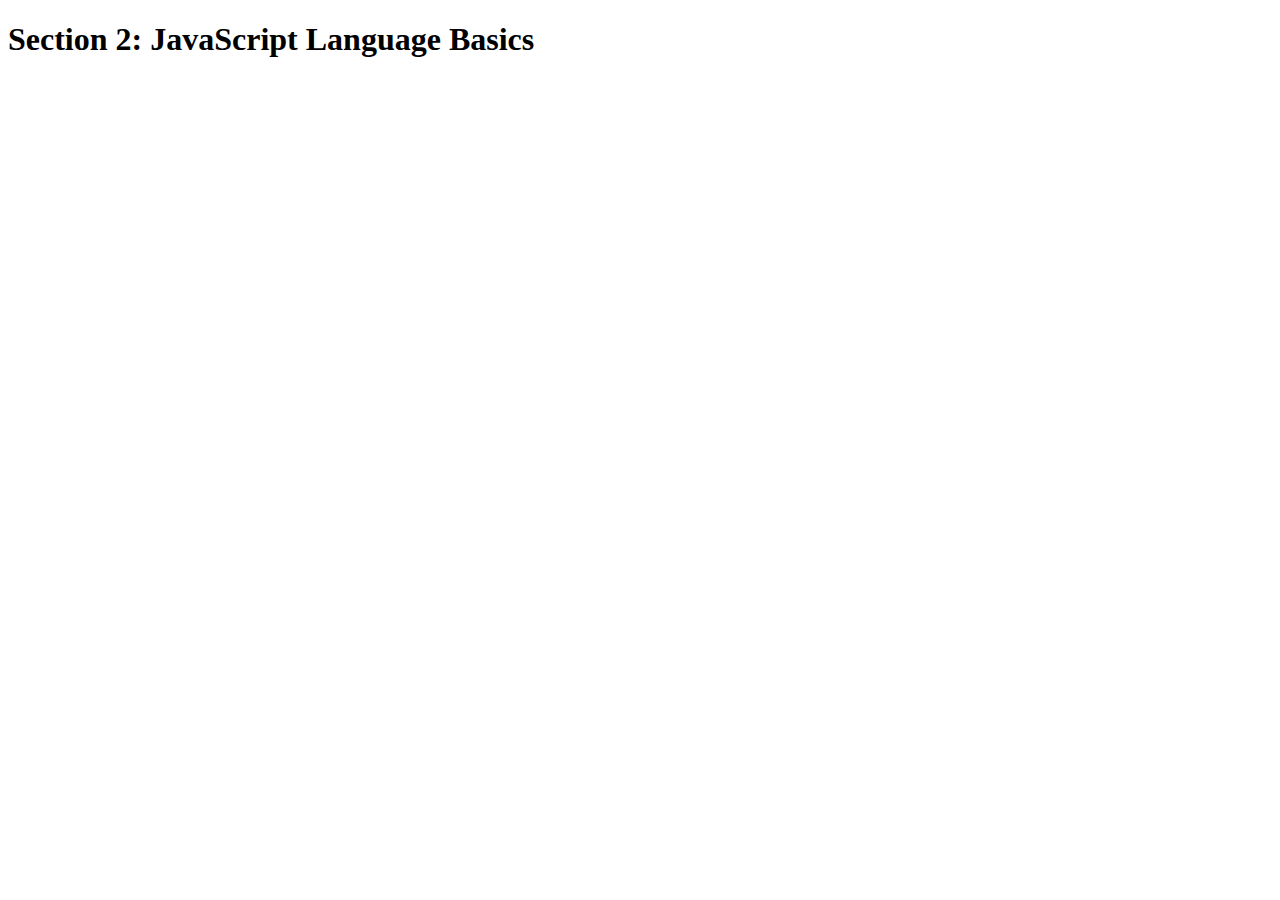
<file: complete-javascript-course/2-JS-basics/final/index.html>
<!DOCTYPE html>
<html lang="en">
    <head>
        <meta charset="UTF-8">
        <title>Section 2: JavaScript Language Basics</title>
    </head>

    <body>
        <h1>Section 2: JavaScript Language Basics</h1>
    </body>
    
    <script src="script.js"></script>
</html>
</file>
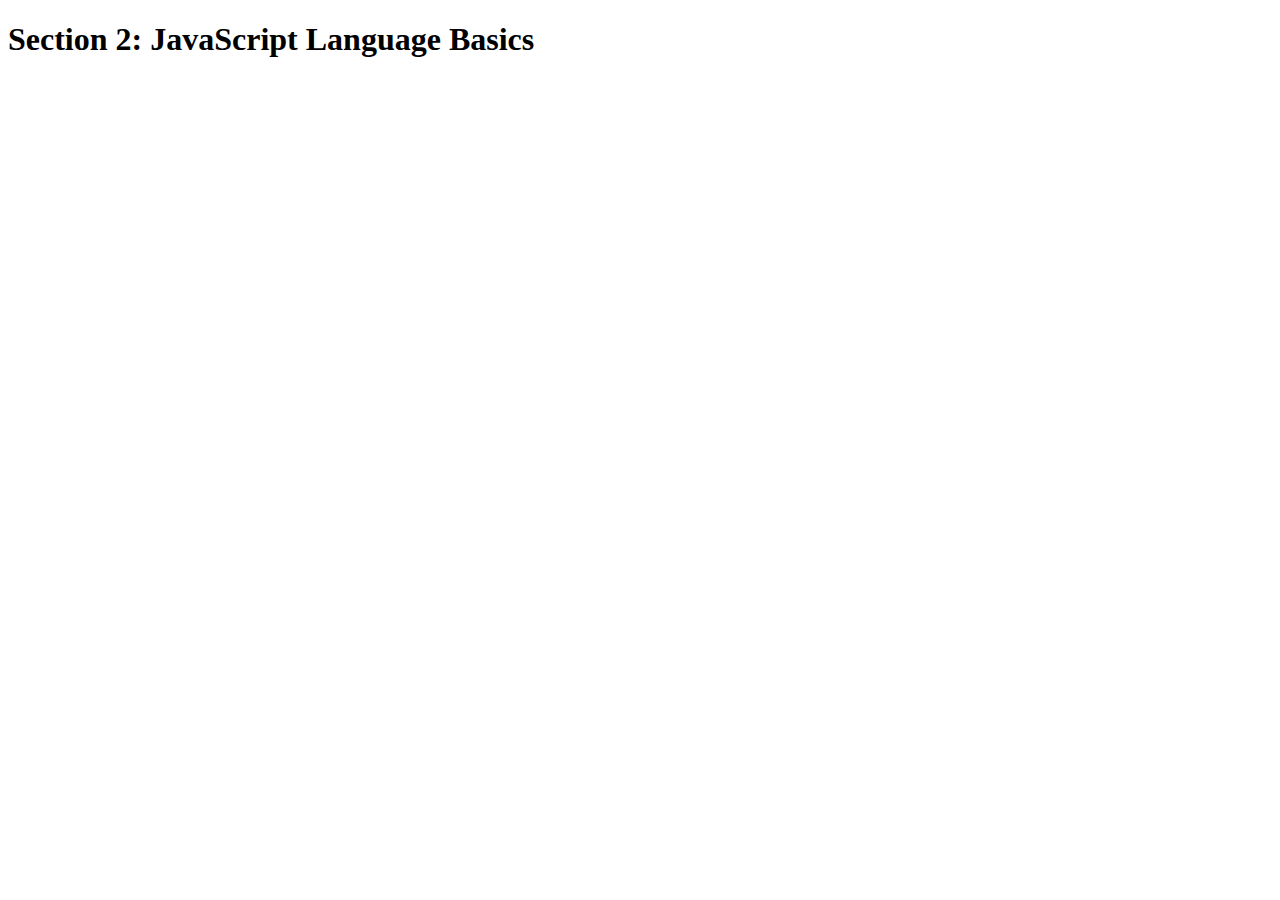
<file: complete-javascript-course/2-JS-basics/starter/index.html>
<!DOCTYPE html>
<html lang="en">
    <head>
        <meta charset="UTF-8">
        <title>Section 2: JavaScript Language Basics</title>
    </head>

    <body>
        <h1>Section 2: JavaScript Language Basics</h1>
    </body>
</html>
</file>
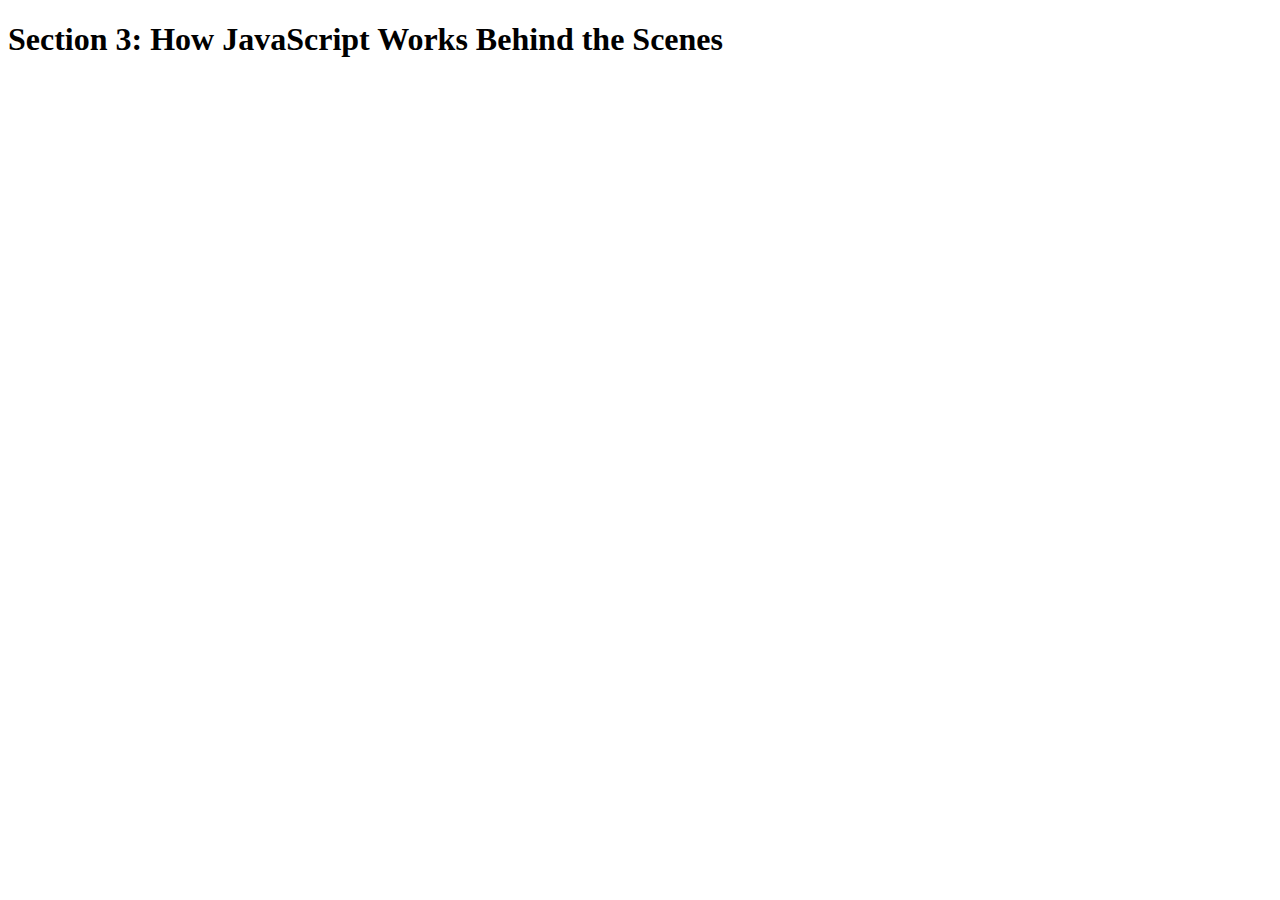
<file: complete-javascript-course/3-how-JS-works/final/index.html>
<!DOCTYPE html>
<html lang="en">
    <head>
        <meta charset="UTF-8">
        <title>Section 3: How JavaScript Works Behind the Scenes</title>
    </head>

    <body>
        <h1>Section 3: How JavaScript Works Behind the Scenes</h1>
        <script src="script.js"></script>
    </body>
</html>
</file>
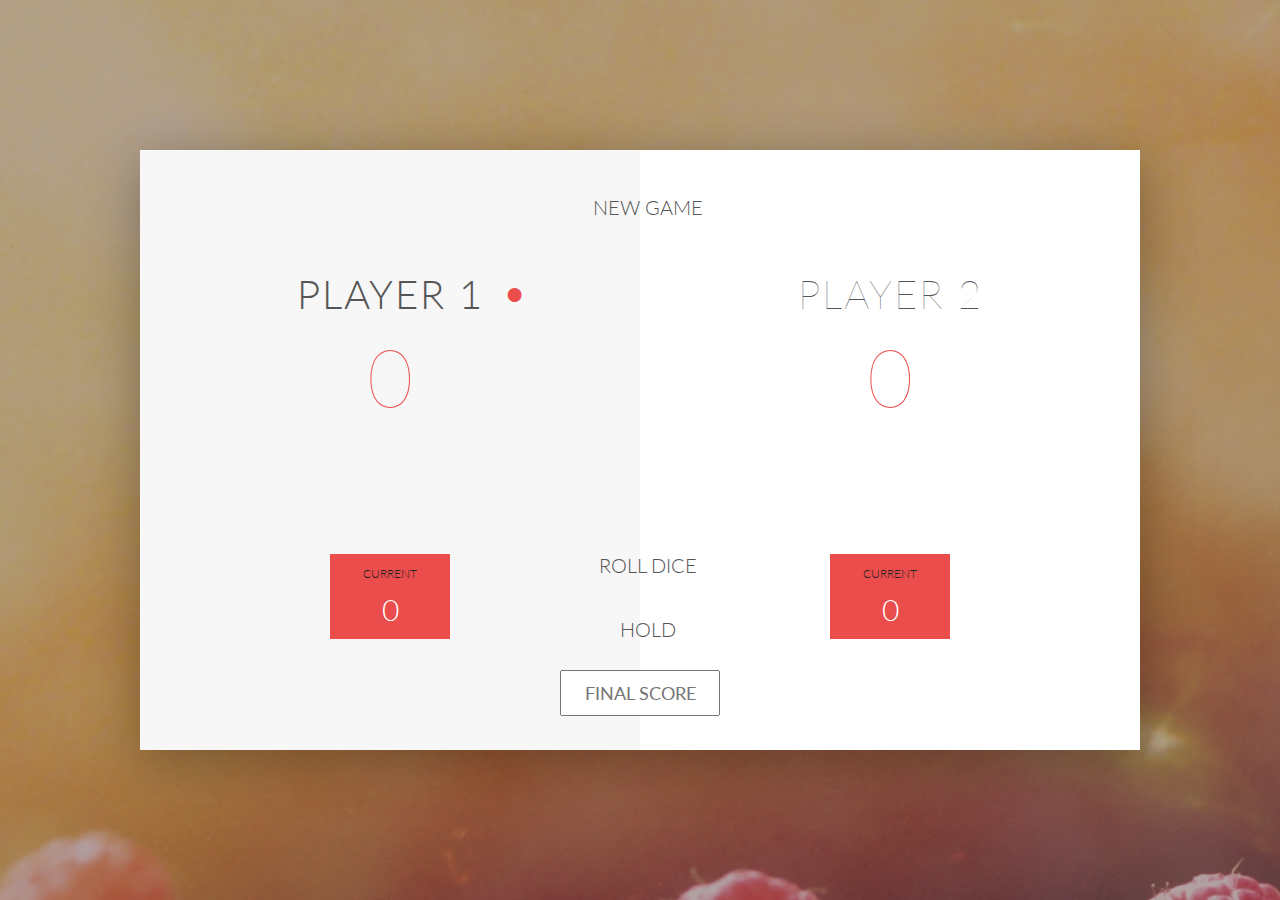
<file: complete-javascript-course/4-DOM-pig-game/challenge/index.html>
<!DOCTYPE html>
<html lang="en">
    <head>
        <meta charset="UTF-8">
        <link href="https://fonts.googleapis.com/css?family=Lato:100,300,600" rel="stylesheet" type="text/css">
        <link href="http://code.ionicframework.com/ionicons/2.0.1/css/ionicons.min.css" rel="stylesheet" type="text/css">
        <link type="text/css" rel="stylesheet" href="style.css">
        
        <title>Pig Game</title>
    </head>

    <body>
        <div class="wrapper clearfix">
            <div class="player-0-panel active">
                <div class="player-name" id="name-0">Player 1</div>
                <div class="player-score" id="score-0">43</div>
                <div class="player-current-box">
                    <div class="player-current-label">Current</div>
                    <div class="player-current-score" id="current-0">11</div>
                </div>
            </div>
            
            <div class="player-1-panel">
                <div class="player-name" id="name-1">Player 2</div>
                <div class="player-score" id="score-1">72</div>
                <div class="player-current-box">
                    <div class="player-current-label">Current</div>
                    <div class="player-current-score" id="current-1">0</div>
                </div>
            </div>
            
            <button class="btn-new"><i class="ion-ios-plus-outline"></i>New game</button>
            <button class="btn-roll"><i class="ion-ios-loop"></i>Roll dice</button>
            <button class="btn-hold"><i class="ion-ios-download-outline"></i>Hold</button>
            
            <input type="text" placeholder="Final Score" class="final-score">

            <img src="dice-5.png" alt="Dice" class="dice" id="dice-1">
            <img src="dice-5.png" alt="Dice" class="dice" id="dice-2">
        </div>
        
        <script src="app.js"></script>
    </body>
</html>
</file>
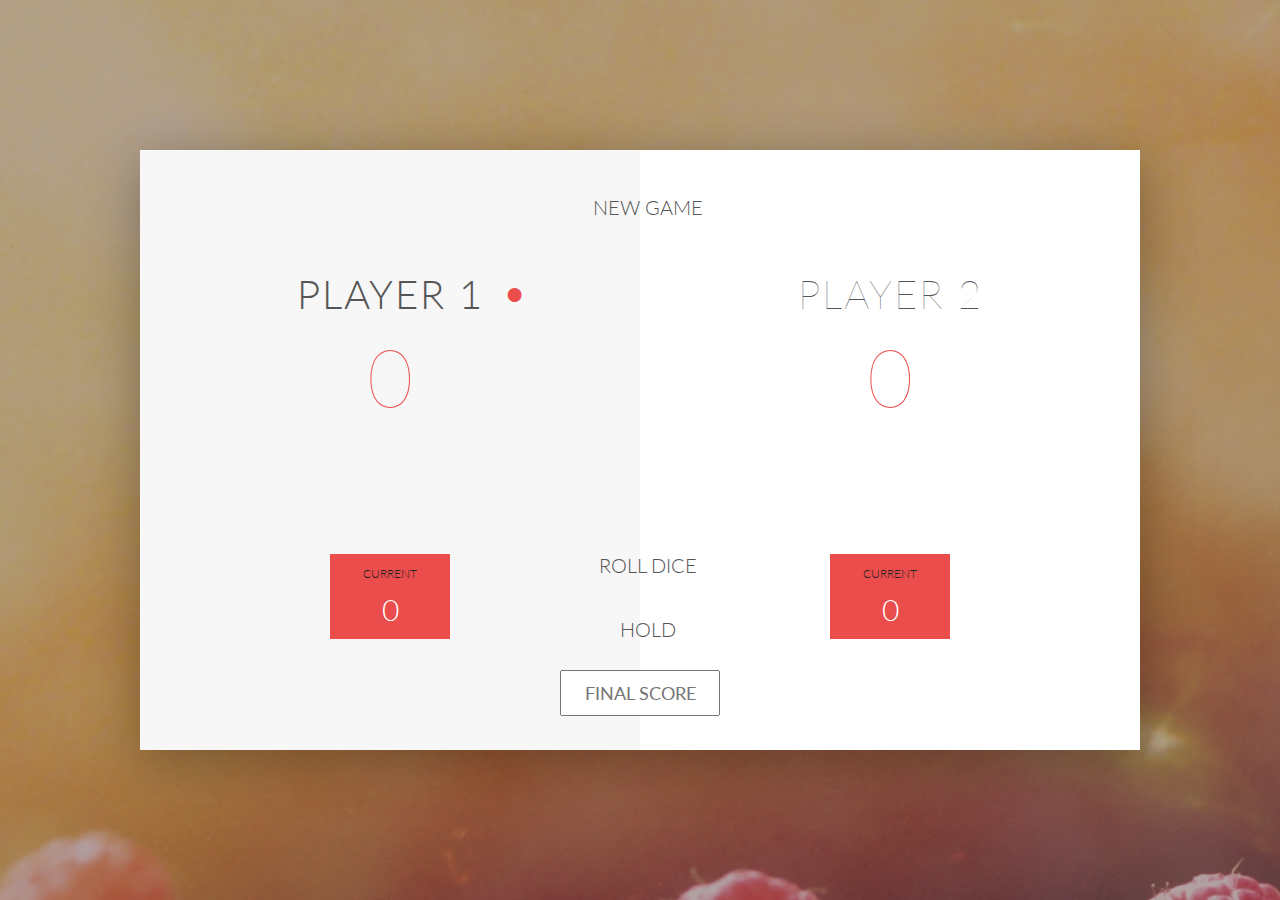
<file: complete-javascript-course/4-DOM-pig-game/final/index.html>
<!DOCTYPE html>
<html lang="en">
    <head>
        <meta charset="UTF-8">
        <link href="https://fonts.googleapis.com/css?family=Lato:100,300,600" rel="stylesheet" type="text/css">
        <link href="http://code.ionicframework.com/ionicons/2.0.1/css/ionicons.min.css" rel="stylesheet" type="text/css">
        <link type="text/css" rel="stylesheet" href="style.css">
        
        <title>Pig Game</title>
    </head>

    <body>
        <div class="wrapper clearfix">
            <div class="player-0-panel active">
                <div class="player-name" id="name-0">Player 1</div>
                <div class="player-score" id="score-0">43</div>
                <div class="player-current-box">
                    <div class="player-current-label">Current</div>
                    <div class="player-current-score" id="current-0">11</div>
                </div>
            </div>
            
            <div class="player-1-panel">
                <div class="player-name" id="name-1">Player 2</div>
                <div class="player-score" id="score-1">72</div>
                <div class="player-current-box">
                    <div class="player-current-label">Current</div>
                    <div class="player-current-score" id="current-1">0</div>
                </div>
            </div>
            
            <button class="btn-new"><i class="ion-ios-plus-outline"></i>New game</button>
            <button class="btn-roll"><i class="ion-ios-loop"></i>Roll dice</button>
            <button class="btn-hold"><i class="ion-ios-download-outline"></i>Hold</button>
            
            <input type="text" placeholder="Final score" class="final-score">
            
            <img src="dice-5.png" alt="Dice" class="dice" id="dice-1">
            <img src="dice-5.png" alt="Dice" class="dice" id="dice-2">
        </div>
        
        <!--<script src="app.js"></script>-->
        <script src="challenges.js"></script>
    </body>
</html>
</file>
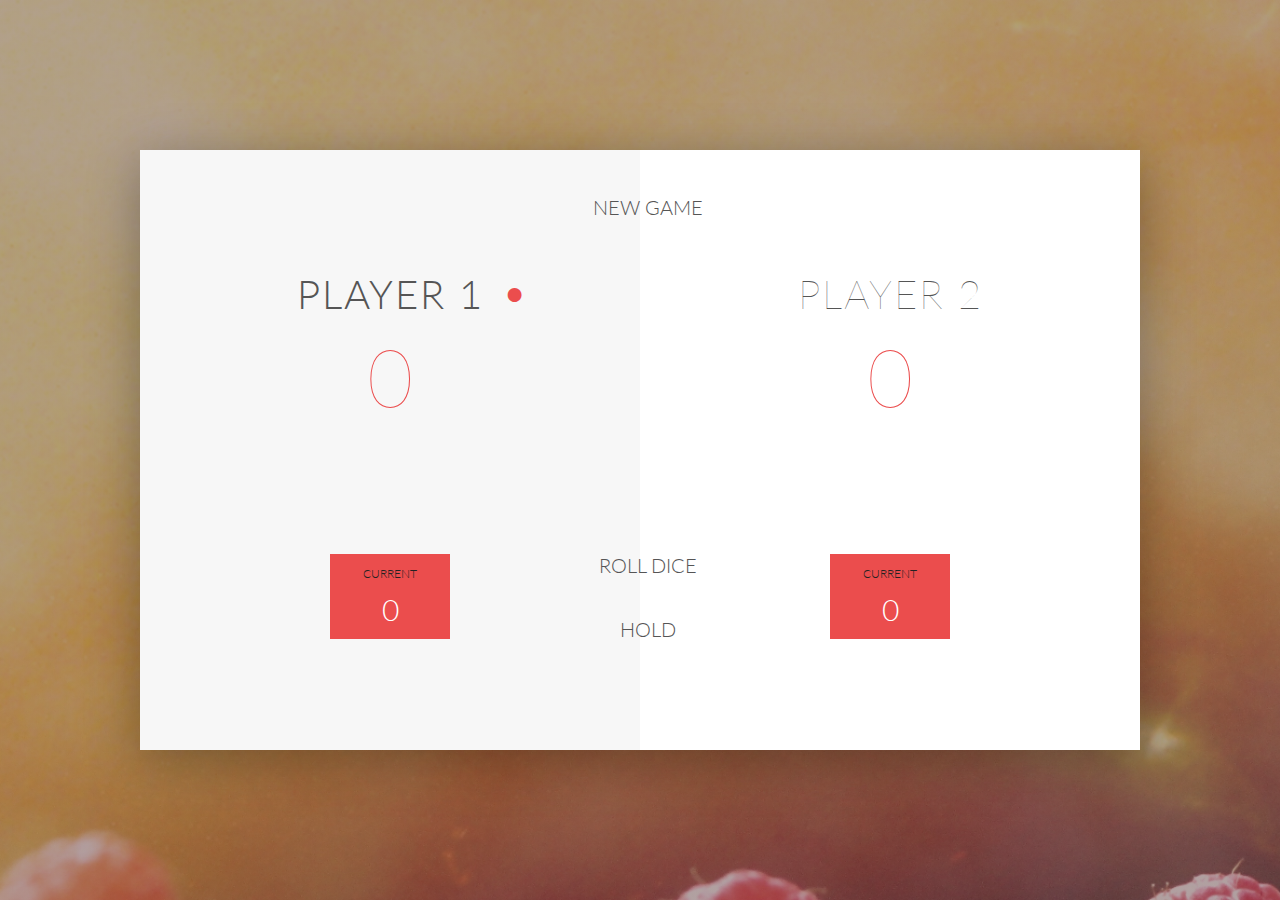
<file: complete-javascript-course/4-DOM-pig-game/project/index.html>
<!DOCTYPE html>
<html lang="en">
    <head>
        <meta charset="UTF-8">
        <link href="https://fonts.googleapis.com/css?family=Lato:100,300,600" rel="stylesheet" type="text/css">
        <link href="http://code.ionicframework.com/ionicons/2.0.1/css/ionicons.min.css" rel="stylesheet" type="text/css">
        <link type="text/css" rel="stylesheet" href="style.css">
        
        <title>Pig Game</title>
    </head>

    <body>
        <div class="wrapper clearfix">
            <div class="player-0-panel active">
                <div class="player-name" id="name-0">Player 1</div>
                <div class="player-score" id="score-0">43</div>
                <div class="player-current-box">
                    <div class="player-current-label">Current</div>
                    <div class="player-current-score" id="current-0">11</div>
                </div>
            </div>
            
            <div class="player-1-panel">
                <div class="player-name" id="name-1">Player 2</div>
                <div class="player-score" id="score-1">72</div>
                <div class="player-current-box">
                    <div class="player-current-label">Current</div>
                    <div class="player-current-score" id="current-1">0</div>
                </div>
            </div>
            
            <button class="btn-new"><i class="ion-ios-plus-outline"></i>New game</button>
            <button class="btn-roll"><i class="ion-ios-loop"></i>Roll dice</button>
            <button class="btn-hold"><i class="ion-ios-download-outline"></i>Hold</button>
            
            <img src="dice-5.png" alt="Dice" class="dice">
        </div>
        
        <script src="app.js"></script>
    </body>
</html>
</file>
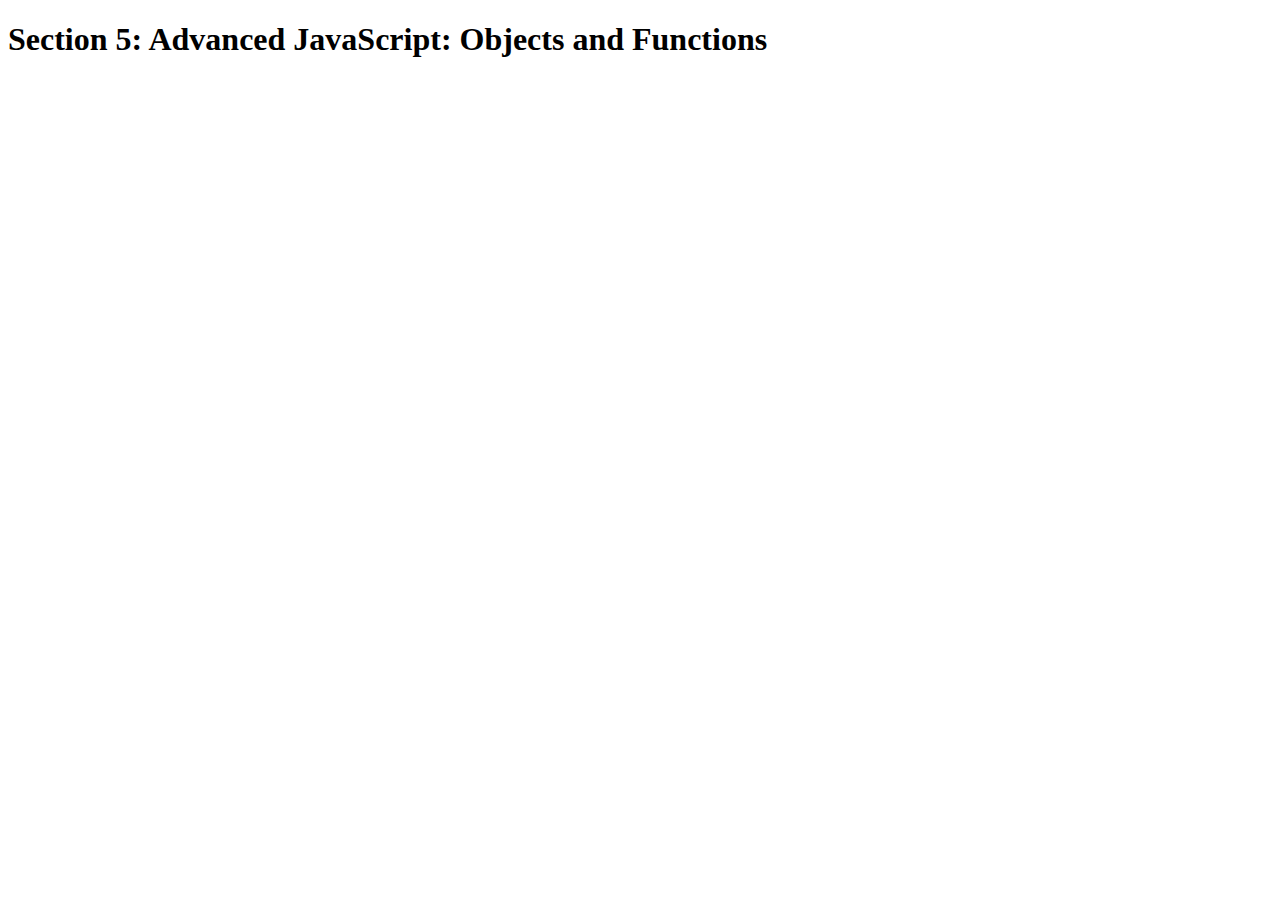
<file: complete-javascript-course/5-advanced-JS/final/index.html>
<!DOCTYPE html>
<html lang="en">
    <head>
        <meta charset="UTF-8">
        <title>Section 5: Advanced JavaScript: Objects and Functions</title>
    </head>

    <body>
        <h1>Section 5: Advanced JavaScript: Objects and Functions</h1>
        <script src="script.js"></script>
    </body>
</html>
</file>
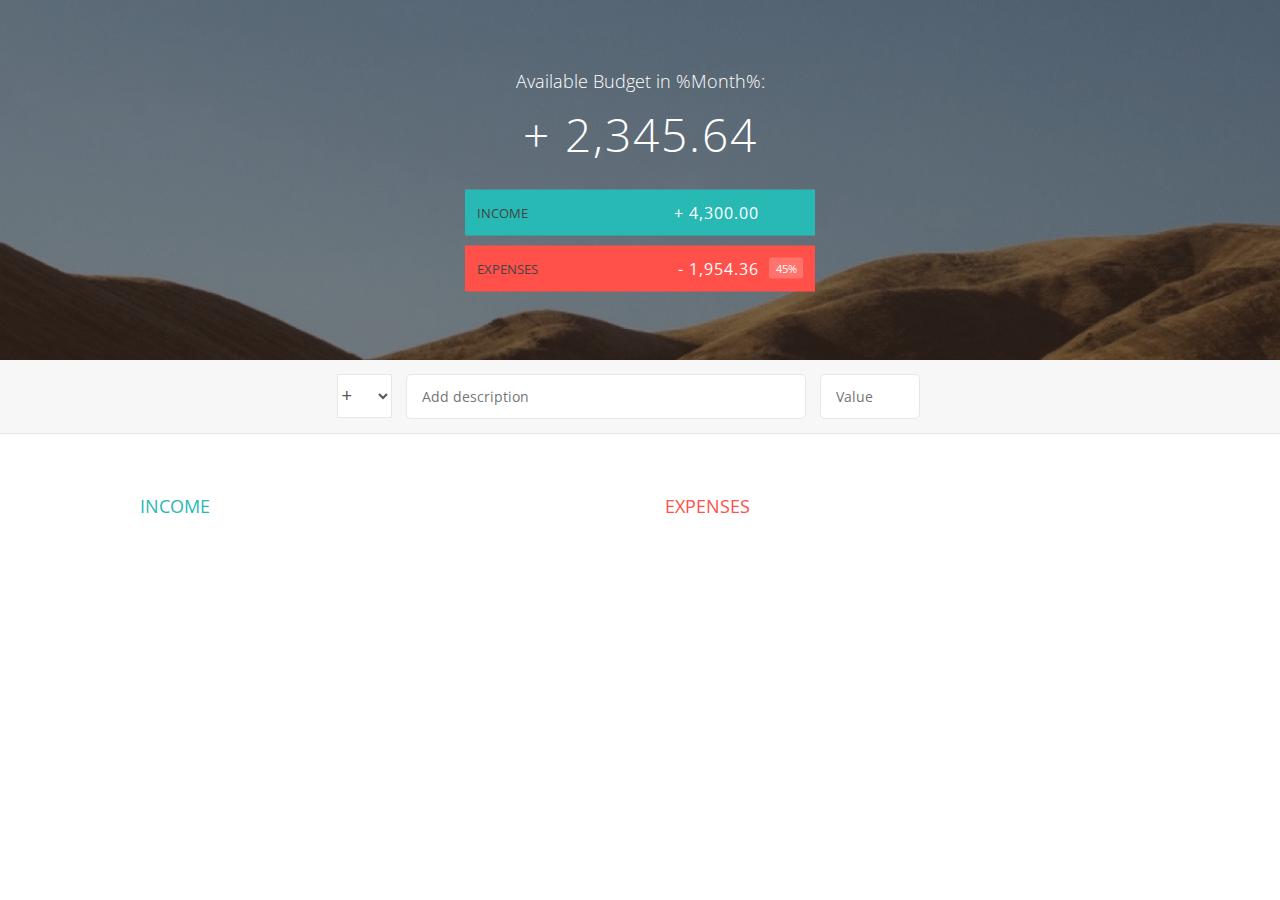
<file: complete-javascript-course/6-budgety/challenge/index.html>
<!DOCTYPE html>
<html lang="en">
    <head>
        <meta charset="UTF-8">
        <link href="https://fonts.googleapis.com/css?family=Open+Sans:100,300,400,600" rel="stylesheet" type="text/css">
        <link href="http://code.ionicframework.com/ionicons/2.0.1/css/ionicons.min.css" rel="stylesheet" type="text/css">
        <link type="text/css" rel="stylesheet" href="style.css">
        <title>Budgety</title>
    </head>
    <body>
        
        <div class="top">
            <div class="budget">
                <div class="budget__title">
                    Available Budget in <span class="budget__title--month">%Month%</span>:
                </div>
                
                <div class="budget__value">+ 2,345.64</div>
                
                <div class="budget__income clearfix">
                    <div class="budget__income--text">Income</div>
                    <div class="right">
                        <div class="budget__income--value">+ 4,300.00</div>
                        <div class="budget__income--percentage">&nbsp;</div>
                    </div>
                </div>
                
                <div class="budget__expenses clearfix">
                    <div class="budget__expenses--text">Expenses</div>
                    <div class="right clearfix">
                        <div class="budget__expenses--value">- 1,954.36</div>
                        <div class="budget__expenses--percentage">45%</div>
                    </div>
                </div>
            </div>
        </div>
        
        
        
        <div class="bottom">
            <div class="add">
                <div class="add__container">
                    <select class="add__type">
                        <option value="inc" selected>+</option>
                        <option value="exp">-</option>
                    </select>
                    <input type="text" class="add__description" placeholder="Add description">
                    <input type="number" class="add__value" placeholder="Value">
                    <button class="add__btn"><i class="ion-ios-checkmark-outline"></i></button>
                </div>
            </div>
            
            <div class="container clearfix">
                <div class="income">
                    <h2 class="icome__title">Income</h2>
                    
                    <div class="income__list">
                       
                        <!--
                        <div class="item clearfix" id="income-0">
                            <div class="item__description">Salary</div>
                            <div class="right clearfix">
                                <div class="item__value">+ 2,100.00</div>
                                <div class="item__delete">
                                    <button class="item__delete--btn"><i class="ion-ios-close-outline"></i></button>
                                </div>
                            </div>
                        </div>
                        
                        <div class="item clearfix" id="income-1">
                            <div class="item__description">Sold car</div>
                            <div class="right clearfix">
                                <div class="item__value">+ 1,500.00</div>
                                <div class="item__delete">
                                    <button class="item__delete--btn"><i class="ion-ios-close-outline"></i></button>
                                </div>
                            </div>
                        </div>
                        -->
                        
                    </div>
                </div>
                
                
                
                <div class="expenses">
                    <h2 class="expenses__title">Expenses</h2>
                    
                    <div class="expenses__list">
                       
                        <!--
                        <div class="item clearfix" id="expense-0">
                            <div class="item__description">Apartment rent</div>
                            <div class="right clearfix">
                                <div class="item__value">- 900.00</div>
                                <div class="item__percentage">21%</div>
                                <div class="item__delete">
                                    <button class="item__delete--btn"><i class="ion-ios-close-outline"></i></button>
                                </div>
                            </div>
                        </div>

                        <div class="item clearfix" id="expense-1">
                            <div class="item__description">Grocery shopping</div>
                            <div class="right clearfix">
                                <div class="item__value">- 435.28</div>
                                <div class="item__percentage">10%</div>
                                <div class="item__delete">
                                    <button class="item__delete--btn"><i class="ion-ios-close-outline"></i></button>
                                </div>
                            </div>
                        </div>
                        -->
                        
                    </div>
                </div>
            </div>
            
            
        </div>
        
        <script src="app.js"></script>
    </body>
</html>
</file>
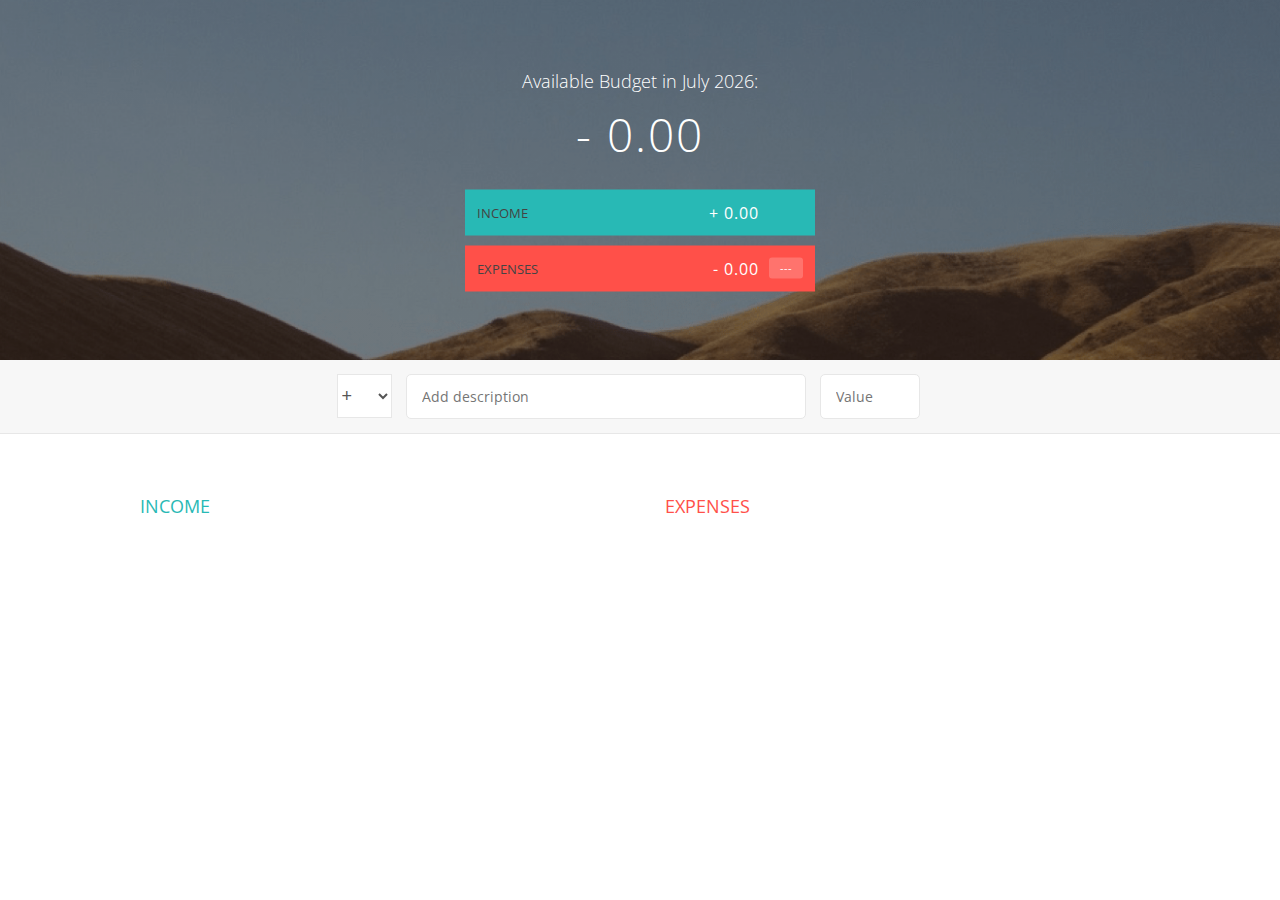
<file: complete-javascript-course/6-budgety/final/index.html>
<!DOCTYPE html>
<html lang="en">
    <head>
        <meta charset="UTF-8">
        <link href="https://fonts.googleapis.com/css?family=Open+Sans:100,300,400,600" rel="stylesheet" type="text/css">
        <link href="http://code.ionicframework.com/ionicons/2.0.1/css/ionicons.min.css" rel="stylesheet" type="text/css">
        <link type="text/css" rel="stylesheet" href="style.css">
        <title>Budgety</title>
    </head>
    <body>
        
        <div class="top">
            <div class="budget">
                <div class="budget__title">
                    Available Budget in <span class="budget__title--month">%Month%</span>:
                </div>
                
                <div class="budget__value">+ 2,345.64</div>
                
                <div class="budget__income clearfix">
                    <div class="budget__income--text">Income</div>
                    <div class="right">
                        <div class="budget__income--value">+ 4,300.00</div>
                        <div class="budget__income--percentage">&nbsp;</div>
                    </div>
                </div>
                
                <div class="budget__expenses clearfix">
                    <div class="budget__expenses--text">Expenses</div>
                    <div class="right clearfix">
                        <div class="budget__expenses--value">- 1,954.36</div>
                        <div class="budget__expenses--percentage">45%</div>
                    </div>
                </div>
            </div>
        </div>
        
        
        
        <div class="bottom">
            <div class="add">
                <div class="add__container">
                    <select class="add__type">
                        <option value="inc" selected>+</option>
                        <option value="exp">-</option>
                    </select>
                    <input type="text" class="add__description" placeholder="Add description">
                    <input type="number" class="add__value" placeholder="Value">
                    <button class="add__btn"><i class="ion-ios-checkmark-outline"></i></button>
                </div>
            </div>
            
            <div class="container clearfix">
                <div class="income">
                    <h2 class="icome__title">Income</h2>
                    
                    <div class="income__list">
                       
                        <!--
                        <div class="item clearfix" id="income-0">
                            <div class="item__description">Salary</div>
                            <div class="right clearfix">
                                <div class="item__value">+ 2,100.00</div>
                                <div class="item__delete">
                                    <button class="item__delete--btn">
                                        <i class="ion-ios-close-outline"></i>
                                    </button>
                                </div>
                            </div>
                        </div>
                        
                        <div class="item clearfix" id="income-1">
                            <div class="item__description">Sold car</div>
                            <div class="right clearfix">
                                <div class="item__value">+ 1,500.00</div>
                                <div class="item__delete">
                                    <button class="item__delete--btn"><i class="ion-ios-close-outline"></i></button>
                                </div>
                            </div>
                        </div>
                        -->
                        
                    </div>
                </div>
                
                
                
                <div class="expenses">
                    <h2 class="expenses__title">Expenses</h2>
                    
                    <div class="expenses__list">
                       
                        <!--
                        <div class="item clearfix" id="expense-0">
                            <div class="item__description">Apartment rent</div>
                            <div class="right clearfix">
                                <div class="item__value">- 900.00</div>
                                <div class="item__percentage">21%</div>
                                <div class="item__delete">
                                    <button class="item__delete--btn"><i class="ion-ios-close-outline"></i></button>
                                </div>
                            </div>
                        </div>

                        <div class="item clearfix" id="expense-1">
                            <div class="item__description">Grocery shopping</div>
                            <div class="right clearfix">
                                <div class="item__value">- 435.28</div>
                                <div class="item__percentage">10%</div>
                                <div class="item__delete">
                                    <button class="item__delete--btn"><i class="ion-ios-close-outline"></i></button>
                                </div>
                            </div>
                        </div>
                        -->
                        
                    </div>
                </div>
            </div>
            
            
        </div>
        
        <script src="app.js"></script>
    </body>
</html>
</file>
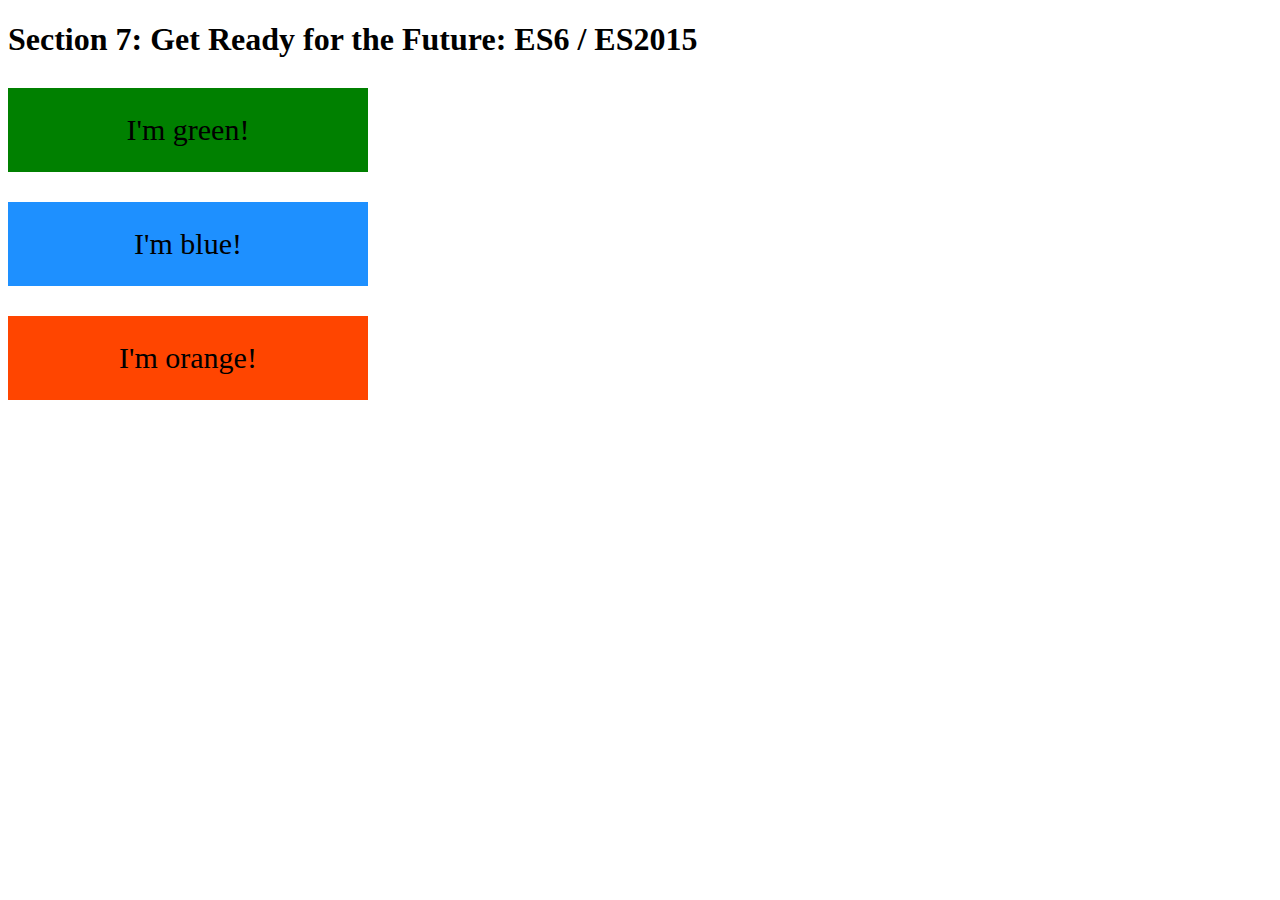
<file: complete-javascript-course/7-ES6/final/index.html>
<!DOCTYPE html>
<html lang="en">
    <head>
        <meta charset="UTF-8">
        <title>Section 7: Get Ready for the Future: ES6 / ES2015</title>
        
        <style>
            .box {
                width: 200px;
                padding: 25px 80px;
                text-align: center;
                font-size: 30px;
                margin-top: 30px;
            }
            
            .green { background-color: green; }
            .blue { background-color: dodgerblue; }
            .orange { background-color: orangered; }
            
        </style>
        
    </head>

    <body>
        <h1>Section 7: Get Ready for the Future: ES6 / ES2015</h1>
        
        <div class="box green">I'm green!</div>
        <div class="box blue">I'm blue!</div>
        <div class="box orange">I'm orange!</div>
        
        <script src="polyfill.min.js"></script>
        <script src="script-transpiled.js"></script>
    </body>
</html>
</file>
<file: complete-javascript-course/4-DOM-pig-game/challenge/style.css>
/**********************************************
*** GENERAL
**********************************************/

* {
    margin: 0;
    padding: 0;
    box-sizing: border-box;
    
}

.clearfix::after {
    content: "";
    display: table;
    clear: both;
}

body {
    background-image: linear-gradient(rgba(62, 20, 20, 0.4), rgba(62, 20, 20, 0.4)), url(back.jpg);
    background-size: cover;
    background-position: center;
    font-family: Lato;
    font-weight: 300;
    position: relative;
    height: 100vh;
    color: #555;
}

.wrapper {
    width: 1000px;
    position: absolute;
    top: 50%;
    left: 50%;
    transform: translate(-50%, -50%);
    background-color: #fff;
    box-shadow: 0px 10px 50px rgba(0, 0, 0, 0.3);
    overflow: hidden;
}

.player-0-panel,
.player-1-panel {
    width: 50%;
    float: left;
    height: 600px;
    padding: 100px;
}



/**********************************************
*** PLAYERS
**********************************************/

.player-name {
    font-size: 40px;
    text-align: center;
    text-transform: uppercase;
    letter-spacing: 2px;
    font-weight: 100;
    margin-top: 20px;
    margin-bottom: 10px;
    position: relative;
}

.player-score {
    text-align: center;
    font-size: 80px;
    font-weight: 100;
    color: #EB4D4D;
    margin-bottom: 130px;
}

.active { background-color: #f7f7f7; }
.active .player-name { font-weight: 300; }

.active .player-name::after {
    content: "\2022";
    font-size: 47px;
    position: absolute;
    color: #EB4D4D;
    top: -7px;
    right: 10px;
    
}

.player-current-box {
    background-color: #EB4D4D;
    color: #fff;
    width: 40%;
    margin: 0 auto;
    padding: 12px;
    text-align: center;
}

.player-current-label {
    text-transform: uppercase;
    margin-bottom: 10px;
    font-size: 12px;
    color: #222;
}

.player-current-score {
    font-size: 30px;
}

button {
    position: absolute;
    width: 200px;
    left: 50%;
    transform: translateX(-50%);
    color: #555;
    background: none;
    border: none;
    font-family: Lato;
    font-size: 20px;
    text-transform: uppercase;
    cursor: pointer;
    font-weight: 300;
    transition: background-color 0.3s, color 0.3s;
}

button:hover { font-weight: 600; }
button:hover i { margin-right: 20px; }

button:focus {
    outline: none;
}

i {
    color: #EB4D4D;
    display: inline-block;
    margin-right: 15px;
    font-size: 32px;
    line-height: 1;
    vertical-align: text-top;
    margin-top: -4px;
    transition: margin 0.3s;
}

.btn-new { top: 45px;}
.btn-roll { top: 403px;}
.btn-hold { top: 467px;}

.dice {
    position: absolute;
    left: 50%;
    top: 178px;
    transform: translateX(-50%);
    height: 100px;
    box-shadow: 0px 10px 60px rgba(0, 0, 0, 0.10);
}

.winner { background-color: #f7f7f7; }
.winner .player-name { font-weight: 300; color: #EB4D4D; }

/* Challenges */

.final-score{
    position: absolute;
    left: 50%;
    transform: translateX(-50%);
    top: 520px;
    color: #555;
    font-size: 18px;
    font-family: 'Lato';
    text-align: center;
    padding: 10px;
    width: 160px;
    text-transform: uppercase;
}

.final-score:focus{
    outline: none;
}

#dice-1{
    top:120px;
}
#dice-2{
    top: 250px;
}
</file>
<file: complete-javascript-course/4-DOM-pig-game/final/style.css>
/**********************************************
*** GENERAL
**********************************************/

.final-score {
    position: absolute;
    left: 50%;
    transform: translateX(-50%);
    top: 520px;
    color: #555;
    font-size: 18px;
    font-family: 'Lato';
    text-align: center;
    padding: 10px;
    width: 160px;
    text-transform: uppercase;
}

.final-score:focus { outline: none; }

#dice-1 { top: 120px; }
#dice-2 { top: 250px; }


* {
    margin: 0;
    padding: 0;
    box-sizing: border-box;
    
}

.clearfix::after {
    content: "";
    display: table;
    clear: both;
}

body {
    background-image: linear-gradient(rgba(62, 20, 20, 0.4), rgba(62, 20, 20, 0.4)), url(back.jpg);
    background-size: cover;
    background-position: center;
    font-family: Lato;
    font-weight: 300;
    position: relative;
    height: 100vh;
    color: #555;
}

.wrapper {
    width: 1000px;
    position: absolute;
    top: 50%;
    left: 50%;
    transform: translate(-50%, -50%);
    background-color: #fff;
    box-shadow: 0px 10px 50px rgba(0, 0, 0, 0.3);
    overflow: hidden;
}

.player-0-panel,
.player-1-panel {
    width: 50%;
    float: left;
    height: 600px;
    padding: 100px;
}



/**********************************************
*** PLAYERS
**********************************************/

.player-name {
    font-size: 40px;
    text-align: center;
    text-transform: uppercase;
    letter-spacing: 2px;
    font-weight: 100;
    margin-top: 20px;
    margin-bottom: 10px;
    position: relative;
}

.player-score {
    text-align: center;
    font-size: 80px;
    font-weight: 100;
    color: #EB4D4D;
    margin-bottom: 130px;
}

.active { background-color: #f7f7f7; }
.active .player-name { font-weight: 300; }

.active .player-name::after {
    content: "\2022";
    font-size: 47px;
    position: absolute;
    color: #EB4D4D;
    top: -7px;
    right: 10px;
    
}

.player-current-box {
    background-color: #EB4D4D;
    color: #fff;
    width: 40%;
    margin: 0 auto;
    padding: 12px;
    text-align: center;
}

.player-current-label {
    text-transform: uppercase;
    margin-bottom: 10px;
    font-size: 12px;
    color: #222;
}

.player-current-score {
    font-size: 30px;
}

button {
    position: absolute;
    width: 200px;
    left: 50%;
    transform: translateX(-50%);
    color: #555;
    background: none;
    border: none;
    font-family: Lato;
    font-size: 20px;
    text-transform: uppercase;
    cursor: pointer;
    font-weight: 300;
    transition: background-color 0.3s, color 0.3s;
}

button:hover { font-weight: 600; }
button:hover i { margin-right: 20px; }

button:focus {
    outline: none;
}

i {
    color: #EB4D4D;
    display: inline-block;
    margin-right: 15px;
    font-size: 32px;
    line-height: 1;
    vertical-align: text-top;
    margin-top: -4px;
    transition: margin 0.3s;
}

.btn-new { top: 45px;}
.btn-roll { top: 403px;}
.btn-hold { top: 467px;}

.dice {
    position: absolute;
    left: 50%;
    top: 178px;
    transform: translateX(-50%);
    height: 100px;
    box-shadow: 0px 10px 60px rgba(0, 0, 0, 0.10);
}

.winner { background-color: #f7f7f7; }
.winner .player-name { font-weight: 300; color: #EB4D4D; }
</file>
<file: complete-javascript-course/4-DOM-pig-game/project/style.css>
/**********************************************
*** GENERAL
**********************************************/

* {
    margin: 0;
    padding: 0;
    box-sizing: border-box;
    
}

.clearfix::after {
    content: "";
    display: table;
    clear: both;
}

body {
    background-image: linear-gradient(rgba(62, 20, 20, 0.4), rgba(62, 20, 20, 0.4)), url(back.jpg);
    background-size: cover;
    background-position: center;
    font-family: Lato;
    font-weight: 300;
    position: relative;
    height: 100vh;
    color: #555;
}

.wrapper {
    width: 1000px;
    position: absolute;
    top: 50%;
    left: 50%;
    transform: translate(-50%, -50%);
    background-color: #fff;
    box-shadow: 0px 10px 50px rgba(0, 0, 0, 0.3);
    overflow: hidden;
}

.player-0-panel,
.player-1-panel {
    width: 50%;
    float: left;
    height: 600px;
    padding: 100px;
}



/**********************************************
*** PLAYERS
**********************************************/

.player-name {
    font-size: 40px;
    text-align: center;
    text-transform: uppercase;
    letter-spacing: 2px;
    font-weight: 100;
    margin-top: 20px;
    margin-bottom: 10px;
    position: relative;
}

.player-score {
    text-align: center;
    font-size: 80px;
    font-weight: 100;
    color: #EB4D4D;
    margin-bottom: 130px;
}

.active { background-color: #f7f7f7; }
.active .player-name { font-weight: 300; }

.active .player-name::after {
    content: "\2022";
    font-size: 47px;
    position: absolute;
    color: #EB4D4D;
    top: -7px;
    right: 10px;
    
}

.player-current-box {
    background-color: #EB4D4D;
    color: #fff;
    width: 40%;
    margin: 0 auto;
    padding: 12px;
    text-align: center;
}

.player-current-label {
    text-transform: uppercase;
    margin-bottom: 10px;
    font-size: 12px;
    color: #222;
}

.player-current-score {
    font-size: 30px;
}

button {
    position: absolute;
    width: 200px;
    left: 50%;
    transform: translateX(-50%);
    color: #555;
    background: none;
    border: none;
    font-family: Lato;
    font-size: 20px;
    text-transform: uppercase;
    cursor: pointer;
    font-weight: 300;
    transition: background-color 0.3s, color 0.3s;
}

button:hover { font-weight: 600; }
button:hover i { margin-right: 20px; }

button:focus {
    outline: none;
}

i {
    color: #EB4D4D;
    display: inline-block;
    margin-right: 15px;
    font-size: 32px;
    line-height: 1;
    vertical-align: text-top;
    margin-top: -4px;
    transition: margin 0.3s;
}

.btn-new { top: 45px;}
.btn-roll { top: 403px;}
.btn-hold { top: 467px;}

.dice {
    position: absolute;
    left: 50%;
    top: 178px;
    transform: translateX(-50%);
    height: 100px;
    box-shadow: 0px 10px 60px rgba(0, 0, 0, 0.10);
}

.winner { background-color: #f7f7f7; }
.winner .player-name { font-weight: 300; color: #EB4D4D; }
</file>
<file: complete-javascript-course/6-budgety/challenge/style.css>
/**********************************************
*** GENERAL
**********************************************/

* {
    margin: 0;
    padding: 0;
    box-sizing: border-box;
}

.clearfix::after {
    content: "";
    display: table;
    clear: both;
}

body {
    color: #555;
    font-family: Open Sans;
    font-size: 16px;
    position: relative;
    height: 100vh;
    font-weight: 400;
}

.right { float: right; }
.red { color: #FF5049 !important; }
.red-focus:focus { border: 1px solid #FF5049 !important; }

/**********************************************
*** TOP PART
**********************************************/

.top {
    height: 40vh;
    background-image: linear-gradient(rgba(0, 0, 0, 0.35), rgba(0, 0, 0, 0.35)), url(back.png);
    background-size: cover;
    background-position: center;
    position: relative;
}

.budget {
    position: absolute;
    width: 350px;
    top: 50%;
    left: 50%;
    transform: translate(-50%, -50%);
    color: #fff;
}

.budget__title {
    font-size: 18px;
    text-align: center;
    margin-bottom: 10px;
    font-weight: 300;
}

.budget__value {
    font-weight: 300;
    font-size: 46px;
    text-align: center;
    margin-bottom: 25px;
    letter-spacing: 2px;
}

.budget__income,
.budget__expenses {
    padding: 12px;
    text-transform: uppercase;
}

.budget__income {
    margin-bottom: 10px;
    background-color: #28B9B5;
}

.budget__expenses {
    background-color: #FF5049;
}

.budget__income--text,
.budget__expenses--text {
    float: left;
    font-size: 13px;
    color: #444;
    margin-top: 2px;
}

.budget__income--value,
.budget__expenses--value {
    letter-spacing: 1px;
    float: left;
}

.budget__income--percentage,
.budget__expenses--percentage {
    float: left;
    width: 34px;
    font-size: 11px;
    padding: 3px 0;
    margin-left: 10px;
}

.budget__expenses--percentage {
    background-color: rgba(255, 255, 255, 0.2);
    text-align: center;
    border-radius: 3px;
}


/**********************************************
*** BOTTOM PART
**********************************************/

/***** FORM *****/
.add {
    padding: 14px;
    border-bottom: 1px solid #e7e7e7;
    background-color: #f7f7f7;
}

.add__container {
    margin: 0 auto;
    text-align: center;
}

.add__type {
    width: 55px;
    border: 1px solid #e7e7e7;
    height: 44px;
    font-size: 18px;
    color: inherit;
    background-color: #fff;
    margin-right: 10px;
    font-weight: 300;
    transition: border 0.3s;
}

.add__description,
.add__value {
    border: 1px solid #e7e7e7;
    background-color: #fff;
    color: inherit;
    font-family: inherit;
    font-size: 14px;
    padding: 12px 15px;
    margin-right: 10px;
    border-radius: 5px;
    transition: border 0.3s;
}

.add__description { width: 400px;}
.add__value { width: 100px;}

.add__btn {
    font-size: 35px;
    background: none;
    border: none;
    color: #28B9B5;
    cursor: pointer;
    display: inline-block;
    vertical-align: middle;
    line-height: 1.1;
    margin-left: 10px;
}

.add__btn:active { transform: translateY(2px); }

.add__type:focus,
.add__description:focus,
.add__value:focus {
    outline: none;
    border: 1px solid #28B9B5;
}

.add__btn:focus { outline: none; }

/***** LISTS *****/
.container {
    width: 1000px;
    margin: 60px auto;
}

.income {
    float: left;
    width: 475px;
    margin-right: 50px;
}

.expenses {
    float: left;
    width: 475px;
}

h2 {
    text-transform: uppercase;
    font-size: 18px;
    font-weight: 400;
    margin-bottom: 15px;
}

.icome__title { color: #28B9B5; }
.expenses__title { color: #FF5049; }

.item {
    padding: 13px;
    border-bottom: 1px solid #e7e7e7;
}

.item:first-child { border-top: 1px solid #e7e7e7; }
.item:nth-child(even) { background-color: #f7f7f7; }

.item__description {
    float: left;
}

.item__value {
    float: left;
    transition: transform 0.3s;
}

.item__percentage {
    float: left;
    margin-left: 20px;
    transition: transform 0.3s;
    font-size: 11px;
    background-color: #FFDAD9;
    padding: 3px;
    border-radius: 3px;
    width: 32px;
    text-align: center;
}

.income .item__value,
.income .item__delete--btn {
    color: #28B9B5;
}

.expenses .item__value,
.expenses .item__percentage,
.expenses .item__delete--btn {
    color: #FF5049;
}


.item__delete {
    float: left;
}

.item__delete--btn {
    font-size: 22px;
    background: none;
    border: none;
    cursor: pointer;
    display: inline-block;
    vertical-align: middle;
    line-height: 1;
    display: none;
}

.item__delete--btn:focus { outline: none; }
.item__delete--btn:active { transform: translateY(2px); }

.item:hover .item__delete--btn { display: block; }
.item:hover .item__value { transform: translateX(-20px); }
.item:hover .item__percentage { transform: translateX(-20px); }


.unpaid {
    background-color: #FFDAD9 !important;
    cursor: pointer;
    color: #FF5049;

}

.unpaid .item__percentage { box-shadow: 0 2px 6px 0 rgba(0, 0, 0, 0.1); }
.unpaid:hover .item__description { font-weight: 900; }
</file>
<file: complete-javascript-course/6-budgety/final/style.css>
/**********************************************
*** GENERAL
**********************************************/

* {
    margin: 0;
    padding: 0;
    box-sizing: border-box;
}

.clearfix::after {
    content: "";
    display: table;
    clear: both;
}

body {
    color: #555;
    font-family: Open Sans;
    font-size: 16px;
    position: relative;
    height: 100vh;
    font-weight: 400;
}

.right { float: right; }
.red { color: #FF5049 !important; }
.red-focus:focus { border: 1px solid #FF5049 !important; }

/**********************************************
*** TOP PART
**********************************************/

.top {
    height: 40vh;
    background-image: linear-gradient(rgba(0, 0, 0, 0.35), rgba(0, 0, 0, 0.35)), url(back.png);
    background-size: cover;
    background-position: center;
    position: relative;
}

.budget {
    position: absolute;
    width: 350px;
    top: 50%;
    left: 50%;
    transform: translate(-50%, -50%);
    color: #fff;
}

.budget__title {
    font-size: 18px;
    text-align: center;
    margin-bottom: 10px;
    font-weight: 300;
}

.budget__value {
    font-weight: 300;
    font-size: 46px;
    text-align: center;
    margin-bottom: 25px;
    letter-spacing: 2px;
}

.budget__income,
.budget__expenses {
    padding: 12px;
    text-transform: uppercase;
}

.budget__income {
    margin-bottom: 10px;
    background-color: #28B9B5;
}

.budget__expenses {
    background-color: #FF5049;
}

.budget__income--text,
.budget__expenses--text {
    float: left;
    font-size: 13px;
    color: #444;
    margin-top: 2px;
}

.budget__income--value,
.budget__expenses--value {
    letter-spacing: 1px;
    float: left;
}

.budget__income--percentage,
.budget__expenses--percentage {
    float: left;
    width: 34px;
    font-size: 11px;
    padding: 3px 0;
    margin-left: 10px;
}

.budget__expenses--percentage {
    background-color: rgba(255, 255, 255, 0.2);
    text-align: center;
    border-radius: 3px;
}


/**********************************************
*** BOTTOM PART
**********************************************/

/***** FORM *****/
.add {
    padding: 14px;
    border-bottom: 1px solid #e7e7e7;
    background-color: #f7f7f7;
}

.add__container {
    margin: 0 auto;
    text-align: center;
}

.add__type {
    width: 55px;
    border: 1px solid #e7e7e7;
    height: 44px;
    font-size: 18px;
    color: inherit;
    background-color: #fff;
    margin-right: 10px;
    font-weight: 300;
    transition: border 0.3s;
}

.add__description,
.add__value {
    border: 1px solid #e7e7e7;
    background-color: #fff;
    color: inherit;
    font-family: inherit;
    font-size: 14px;
    padding: 12px 15px;
    margin-right: 10px;
    border-radius: 5px;
    transition: border 0.3s;
}

.add__description { width: 400px;}
.add__value { width: 100px;}

.add__btn {
    font-size: 35px;
    background: none;
    border: none;
    color: #28B9B5;
    cursor: pointer;
    display: inline-block;
    vertical-align: middle;
    line-height: 1.1;
    margin-left: 10px;
}

.add__btn:active { transform: translateY(2px); }

.add__type:focus,
.add__description:focus,
.add__value:focus {
    outline: none;
    border: 1px solid #28B9B5;
}

.add__btn:focus { outline: none; }

/***** LISTS *****/
.container {
    width: 1000px;
    margin: 60px auto;
}

.income {
    float: left;
    width: 475px;
    margin-right: 50px;
}

.expenses {
    float: left;
    width: 475px;
}

h2 {
    text-transform: uppercase;
    font-size: 18px;
    font-weight: 400;
    margin-bottom: 15px;
}

.icome__title { color: #28B9B5; }
.expenses__title { color: #FF5049; }

.item {
    padding: 13px;
    border-bottom: 1px solid #e7e7e7;
}

.item:first-child { border-top: 1px solid #e7e7e7; }
.item:nth-child(even) { background-color: #f7f7f7; }

.item__description {
    float: left;
}

.item__value {
    float: left;
    transition: transform 0.3s;
}

.item__percentage {
    float: left;
    margin-left: 20px;
    transition: transform 0.3s;
    font-size: 11px;
    background-color: #FFDAD9;
    padding: 3px;
    border-radius: 3px;
    width: 32px;
    text-align: center;
}

.income .item__value,
.income .item__delete--btn {
    color: #28B9B5;
}

.expenses .item__value,
.expenses .item__percentage,
.expenses .item__delete--btn {
    color: #FF5049;
}


.item__delete {
    float: left;
}

.item__delete--btn {
    font-size: 22px;
    background: none;
    border: none;
    cursor: pointer;
    display: inline-block;
    vertical-align: middle;
    line-height: 1;
    display: none;
}

.item__delete--btn:focus { outline: none; }
.item__delete--btn:active { transform: translateY(2px); }

.item:hover .item__delete--btn { display: block; }
.item:hover .item__value { transform: translateX(-20px); }
.item:hover .item__percentage { transform: translateX(-20px); }


.unpaid {
    background-color: #FFDAD9 !important;
    cursor: pointer;
    color: #FF5049;

}

.unpaid .item__percentage { box-shadow: 0 2px 6px 0 rgba(0, 0, 0, 0.1); }
.unpaid:hover .item__description { font-weight: 900; }
</file>
